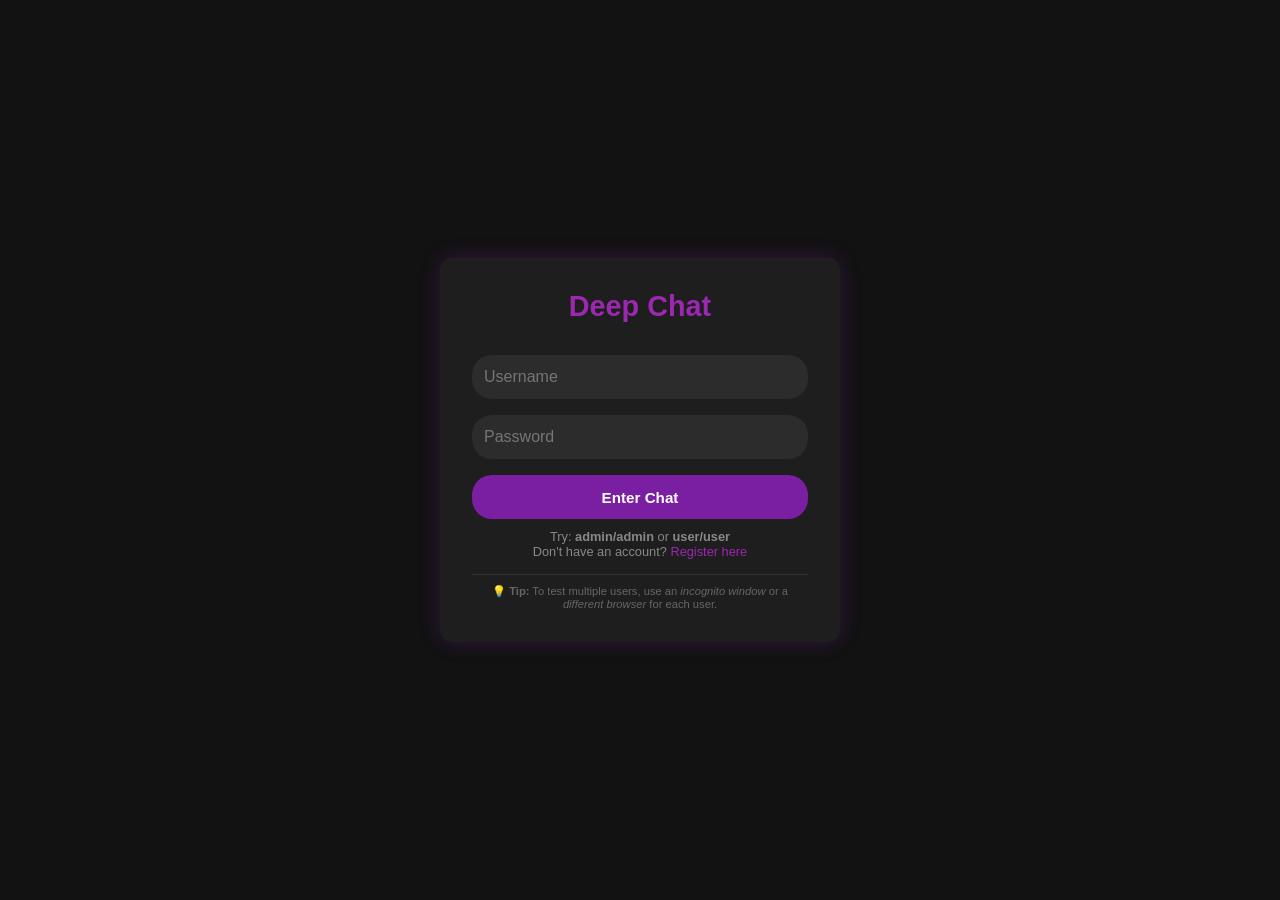
<file: src/main/resources/static/login.html>
<!DOCTYPE html>
<html lang="en">

<head>
    <meta charset="UTF-8">
    <meta name="viewport" content="width=device-width, initial-scale=1.0">
    <title>Login - Deep Chat</title>
    <link rel="stylesheet" href="css/style.css">
</head>

<body>
    <div class="login-container">
        <h2>Deep Chat</h2>
        <div id="message-box"></div>
        <form class="login-form" action="/login" method="post">
            <input type="text" name="username" placeholder="Username" required autocomplete="off">
            <input type="password" name="password" placeholder="Password" required>
            <button type="submit" class="login-btn">Enter Chat</button>
        </form>
        <p style="margin-top: 10px; font-size: 0.8rem; color: #888;">
            Try: <strong>admin/admin</strong> or <strong>user/user</strong> <br>
            Don't have an account? <a href="/register.html"
                style="color: var(--primary-light); text-decoration: none;">Register here</a>
        </p>
        <p style="margin-top: 15px; font-size: 0.7rem; color: #666; border-top: 1px solid #333; padding-top: 10px;">
            💡 <strong>Tip:</strong> To test multiple users, use an <em>incognito window</em> 
            or a <em>different browser</em> for each user.
        </p>
    </div>
    <script>
        // Show messages based on URL parameters
        const urlParams = new URLSearchParams(window.location.search);
        const messageBox = document.getElementById('message-box');
        
        if (urlParams.has('logout')) {
            messageBox.innerHTML = '<div class="alert alert-success">You have been logged out successfully.</div>';
        } else if (urlParams.has('expired')) {
            messageBox.innerHTML = '<div class="alert alert-warning">Your session has expired. Please log in again.</div>';
        } else if (urlParams.has('error')) {
            messageBox.innerHTML = '<div class="alert alert-error">Invalid username or password.</div>';
        } else if (urlParams.has('registered')) {
            messageBox.innerHTML = '<div class="alert alert-success">Registration successful! Please log in.</div>';
        }
    </script>
</body>

</html>
</file>
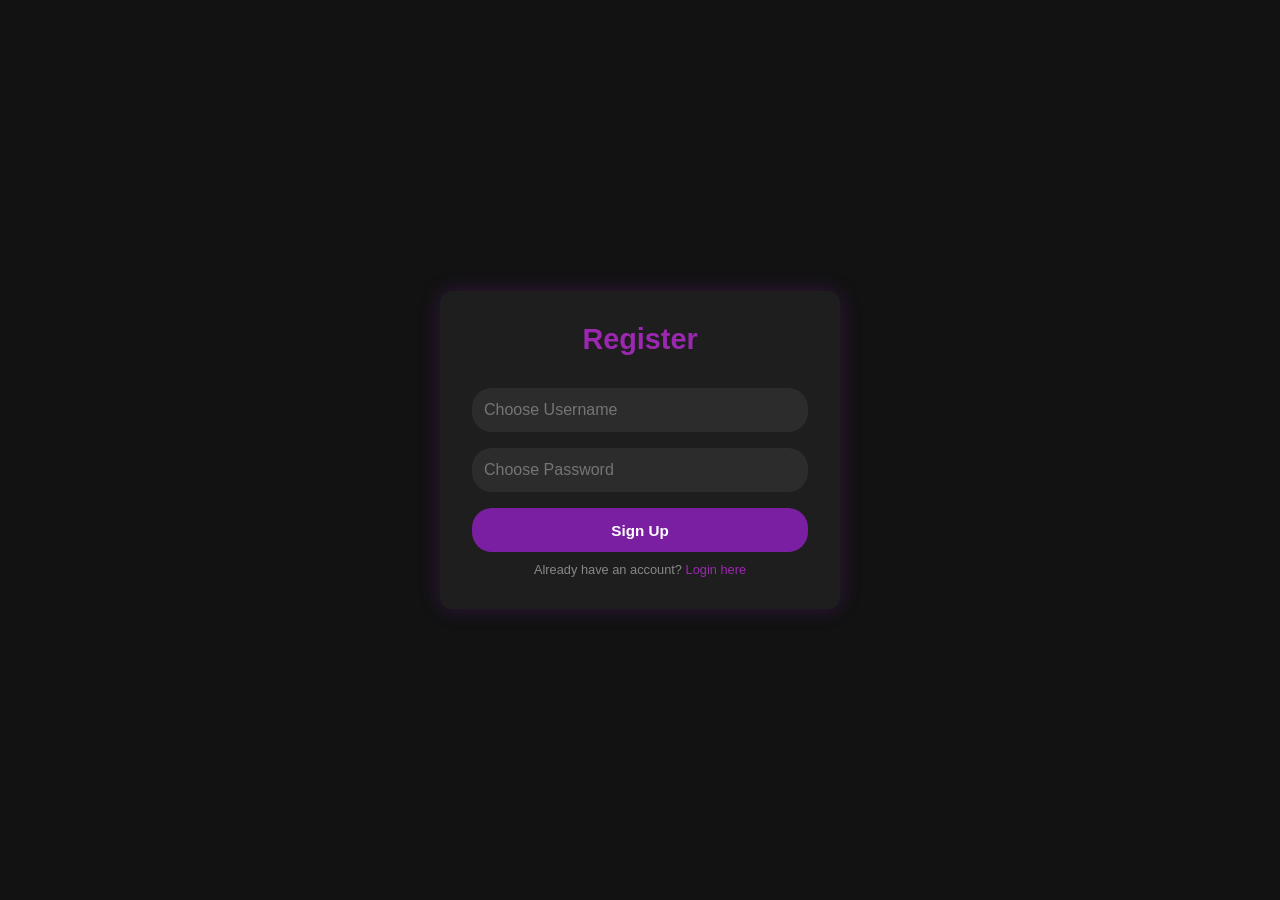
<file: src/main/resources/static/register.html>
<!DOCTYPE html>
<html lang="en">

<head>
    <meta charset="UTF-8">
    <meta name="viewport" content="width=device-width, initial-scale=1.0">
    <title>Register - Deep Chat</title>
    <link rel="stylesheet" href="css/style.css">
</head>

<body>
    <div class="login-container">
        <h2>Register</h2>
        <form class="login-form" action="/register" method="post">
            <input type="text" name="username" placeholder="Choose Username" required autocomplete="off">
            <input type="password" name="password" placeholder="Choose Password" required>
            <button type="submit" class="login-btn">Sign Up</button>
        </form>
        <p style="margin-top: 10px; font-size: 0.8rem; color: #888;">
            Already have an account? <a href="/login.html"
                style="color: var(--primary-light); text-decoration: none;">Login here</a>
        </p>
    </div>
</body>

</html>
</file>
<file: src/main/resources/static/css/style.css>
:root {
    --primary-color: #7b1fa2;
    /* Deep Purple */
    --primary-light: #9c27b0;
    --primary-dark: #4a148c;
    --bg-color: #121212;
    --bg-secondary: #1e1e1e;
    --bg-tertiary: #2c2c2c;
    --text-primary: #ffffff;
    --text-secondary: #b0b0b0;
    --message-incoming: #2c2c2c;
    --message-outgoing: #7b1fa2;
    --online-color: #4caf50;
    --offline-color: #9e9e9e;
    --border-radius: 12px;
}

* {
    box-sizing: border-box;
    margin: 0;
    padding: 0;
    font-family: -apple-system, BlinkMacSystemFont, 'Segoe UI', Tahoma, Geneva, Verdana, sans-serif;
    -webkit-tap-highlight-color: transparent;
    -webkit-touch-callout: none;
}

html {
    width: 100%;
    height: 100%;
    -webkit-user-select: none;
    user-select: none;
}

body {
    background-color: var(--bg-color);
    color: var(--text-primary);
    width: 100%;
    height: 100%;
    height: 100vh;
    max-height: 100vh;
    overflow: hidden;
    display: flex;
    justify-content: center;
    align-items: center;
    -webkit-font-smoothing: antialiased;
    -webkit-text-size-adjust: 100%;
    position: fixed;
}

#app-container {
    display: flex;
    width: 100%;
    height: 100%;
    max-width: 100%;
    background-color: var(--bg-secondary);
    box-shadow: 0 0 20px rgba(0, 0, 0, 0.5);
    overflow: hidden;
}

/* Sidebar */
.sidebar {
    width: 250px;
    background-color: var(--bg-secondary);
    border-right: 1px solid var(--bg-tertiary);
    display: flex;
    flex-direction: column;
    padding: 1rem;
}

.profile-section {
    display: flex;
    align-items: center;
    padding-bottom: 1rem;
    border-bottom: 1px solid var(--bg-tertiary);
    margin-bottom: 1rem;
}

.avatar {
    width: 40px;
    height: 40px;
    border-radius: 50%;
    margin-right: 10px;
    background-color: var(--primary-light);
}

.username {
    font-weight: bold;
}

.channels-list {
    flex-grow: 1;
    overflow-y: auto;
}

.channel-item {
    padding: 10px;
    margin-bottom: 5px;
    border-radius: var(--border-radius);
    cursor: pointer;
    color: var(--text-secondary);
    transition: background 0.2s;
}

.channel-item:hover,
.channel-item.active {
    background-color: var(--bg-tertiary);
    color: var(--text-primary);
}

.channel-item.active {
    border-left: 3px solid var(--primary-light);
}

/* Chat Area */
.chat-area {
    flex-grow: 1;
    display: flex;
    flex-direction: column;
    background-color: var(--bg-color);
}

.chat-header {
    padding: 1rem;
    border-bottom: 1px solid var(--bg-tertiary);
    font-weight: bold;
    font-size: 1.2rem;
    display: flex;
    justify-content: space-between;
    align-items: center;
}

.chat-messages {
    flex-grow: 1;
    padding: 1rem;
    overflow-y: auto;
    display: flex;
    flex-direction: column;
    gap: 1rem;
}

.message {
    display: flex;
    align-items: flex-start;
    max-width: 70%;
}

.message.outgoing {
    align-self: flex-end;
    flex-direction: row-reverse;
}

.message-content {
    background-color: var(--message-incoming);
    padding: 10px 15px;
    border-radius: var(--border-radius);
    border-top-left-radius: 2px;
    position: relative;
    box-shadow: 0 2px 5px rgba(0, 0, 0, 0.1);
}

.message.outgoing .message-content {
    background-color: var(--message-outgoing);
    border-top-left-radius: var(--border-radius);
    border-top-right-radius: 2px;
}

.message-meta {
    font-size: 0.75rem;
    color: var(--text-secondary);
    margin-bottom: 3px;
    display: block;
}

.message.outgoing .message-meta {
    text-align: right;
}

/* Input Area */
.chat-input-area {
    padding: 1rem;
    background-color: var(--bg-secondary);
    display: flex;
    align-items: center;
    gap: 10px;
}

input[type="text"] {
    flex-grow: 1;
    padding: 12px;
    border-radius: 20px;
    border: none;
    background-color: var(--bg-tertiary);
    color: var(--text-primary);
    outline: none;
    font-size: 16px;
    -webkit-appearance: none;
    appearance: none;
    min-height: 44px;
}

button.send-btn {
    background-color: var(--primary-color);
    color: white;
    border: none;
    padding: 10px 15px;
    border-radius: 50%;
    cursor: pointer;
    transition: transform 0.2s;
    display: flex;
    align-items: center;
    justify-content: center;
    min-width: 44px;
    min-height: 44px;
    flex-shrink: 0;
    -webkit-appearance: none;
    appearance: none;
}

button.send-btn:hover {
    background-color: var(--primary-light);
    transform: scale(1.1);
}

/* Login Page */
.login-container {
    background-color: var(--bg-secondary);
    padding: 2rem;
    border-radius: var(--border-radius);
    box-shadow: 0 0 20px rgba(123, 31, 162, 0.3);
    width: 350px;
    max-width: 90%;
    text-align: center;
    max-height: 90vh;
    overflow-y: auto;
    -webkit-overflow-scrolling: touch;
}

.login-container h2 {
    color: var(--primary-light);
    margin-bottom: 2rem;
    font-size: 1.8rem;
}

.login-form input {
    width: 100%;
    margin-bottom: 1rem;
    background-color: var(--bg-tertiary);
    border: none;
    padding: 12px;
    border-radius: 20px;
    color: var(--text-primary);
    outline: none;
    font-size: 16px;
    -webkit-appearance: none;
    appearance: none;
    min-height: 44px;
}

.login-btn {
    width: 100%;
    padding: 12px;
    background-color: var(--primary-color);
    color: white;
    border: none;
    border-radius: 20px;
    cursor: pointer;
    font-weight: bold;
    font-size: 0.95rem;
    min-height: 44px;
    -webkit-appearance: none;
    appearance: none;
}

/* Responsive */
@media (max-width: 768px) {
    html, body {
        width: 100%;
        height: 100%;
        max-height: 100vh;
        overflow: hidden;
        position: fixed;
    }

    body {
        height: 100vh;
        height: 100dvh;
    }

    #app-container {
        flex-direction: column;
        position: relative;
        width: 100%;
        height: 100%;
        max-height: 100vh;
    }

    /* Mobile Sidebar - Slide-in Menu */
    .sidebar {
        position: fixed;
        top: 0;
        left: -280px;
        width: 280px;
        height: 100%;
        max-height: 100vh;
        z-index: 1000;
        transition: left 0.3s ease;
        padding: 1rem;
        border-right: 1px solid var(--bg-tertiary);
        overflow-y: auto;
        -webkit-overflow-scrolling: touch;
    }

    .sidebar.open {
        left: 0;
    }

    /* Overlay when sidebar is open */
    .sidebar-overlay {
        display: none;
        position: fixed;
        top: 0;
        left: 0;
        width: 100%;
        height: 100%;
        background: rgba(0, 0, 0, 0.5);
        z-index: 999;
    }

    .sidebar-overlay.active {
        display: block;
    }

    /* Mobile Header with Menu Button */
    .chat-header {
        padding: 0.75rem 1rem;
        font-size: 1rem;
        min-height: 44px;
        display: flex;
        align-items: center;
        gap: 10px;
    }

    .menu-btn {
        display: flex !important;
        background: none;
        border: none;
        color: var(--text-primary);
        font-size: 1.5rem;
        cursor: pointer;
        padding: 8px;
        margin-right: 10px;
        min-width: 44px;
        min-height: 44px;
        align-items: center;
        justify-content: center;
        -webkit-user-select: none;
        user-select: none;
        flex-shrink: 0;
    }

    /* Chat Area Full Width */
    .chat-area {
        width: 100%;
        height: 100%;
        display: flex;
        flex-direction: column;
        overflow: hidden;
    }

    /* Messages */
    .chat-messages {
        padding: 0.75rem;
        gap: 0.75rem;
        overflow-y: auto;
        -webkit-overflow-scrolling: touch;
        flex: 1;
    }

    .message {
        max-width: 85%;
        word-wrap: break-word;
        word-break: break-word;
    }

    .message-content {
        padding: 8px 12px;
        font-size: 0.9rem;
        line-height: 1.4;
    }

    /* Input Area */
    .chat-input-area {
        padding: 0.75rem;
        gap: 8px;
        background-color: var(--bg-secondary);
        flex-shrink: 0;
        min-height: 44px;
        display: flex;
        align-items: center;
    }

    input[type="text"] {
        padding: 10px 15px;
        font-size: 16px;
        min-height: 44px;
        -webkit-appearance: none;
        appearance: none;
    }

    button.send-btn {
        padding: 8px;
        min-width: 44px;
        min-height: 44px;
        flex-shrink: 0;
    }

    /* Profile Section in Sidebar */
    .profile-section {
        padding: 12px;
    }

    .avatar {
        width: 36px;
        height: 36px;
    }

    .user-info .username {
        font-size: 0.9rem;
    }

    /* Channel Items */
    .channel-item {
        padding: 12px;
        font-size: 0.95rem;
        min-height: 44px;
        display: flex;
        align-items: center;
    }

    /* Online Users */
    .online-users {
        max-height: 150px;
        overflow-y: auto;
        -webkit-overflow-scrolling: touch;
    }

    /* Close button in sidebar */
    .sidebar-close {
        display: block !important;
        position: absolute;
        top: 10px;
        right: 10px;
        background: none;
        border: none;
        color: var(--text-secondary);
        font-size: 1.5rem;
        cursor: pointer;
        padding: 8px;
        min-width: 44px;
        min-height: 44px;
        z-index: 1001;
    }

    /* Login Container Mobile */
    .login-container {
        width: 95%;
        max-width: 100%;
        padding: 1.5rem;
        max-height: 100vh;
        overflow-y: auto;
        -webkit-overflow-scrolling: touch;
    }
}

/* Extra small devices */
@media (max-width: 480px) {
    body {
        height: 100vh;
        height: 100dvh;
    }

    #app-container {
        width: 100%;
        height: 100%;
    }

    .login-container {
        width: 95%;
        padding: 1.5rem;
        margin: 10px;
        max-height: 100vh;
        overflow-y: auto;
        -webkit-overflow-scrolling: touch;
    }

    .login-container h2 {
        font-size: 1.5rem;
        margin-bottom: 1.5rem;
    }

    .login-form input {
        padding: 12px;
        font-size: 16px;
        -webkit-appearance: none;
        appearance: none;
        min-height: 44px;
    }

    .login-btn, .google-btn {
        padding: 12px;
        font-size: 0.95rem;
        min-height: 44px;
        -webkit-appearance: none;
        appearance: none;
    }

    .message {
        max-width: 90%;
    }

    .chat-header {
        font-size: 0.9rem;
        min-height: 50px;
    }

    .sidebar {
        width: 260px;
        left: -260px;
    }

    .sidebar.open {
        left: 0;
    }

    .chat-input-area {
        min-height: 50px;
    }

    .online-user {
        min-height: 40px;
        padding: 8px 10px;
    }
}

/* Desktop - Hide mobile elements */
@media (min-width: 769px) {
    .menu-btn,
    .sidebar-close,
    .sidebar-overlay {
        display: none !important;
    }

    .sidebar {
        position: relative;
        left: 0;
        width: 250px;
    }
}

/* Compatibility fixes for older Android devices */
@media (max-width: 480px) and (hover: none) {
    /* Android devices with touch - remove hover effects that don't work well */
    button:hover {
        opacity: 0.8;
    }
    
    .channel-item:hover {
        background-color: var(--bg-tertiary);
    }
}

/* Fix for notched phones (iPhone X and similar) */
@supports (padding: max(0px)) {
    body {
        padding-left: max(1rem, env(safe-area-inset-left));
        padding-right: max(1rem, env(safe-area-inset-right));
    }
    
    @media (max-width: 768px) {
        .sidebar {
            padding-left: max(1rem, env(safe-area-inset-left));
            padding-right: max(1rem, env(safe-area-inset-right));
        }
        
        .chat-input-area {
            padding-bottom: max(1rem, env(safe-area-inset-bottom));
        }
    }
}

/* Prevent double-tap zoom */
input, button, select, textarea {
    -webkit-touch-callout: none;
}

/* Ensure text inputs don't zoom on focus (iOS) */
@media screen and (-webkit-min-device-pixel-ratio: 0) {
    input[type="text"],
    input[type="email"],
    input[type="password"],
    textarea {
        font-size: 16px !important;
    }
}

/* Fix for browsers that don't support 100dvh */
@supports not (height: 100dvh) {
    html, body {
        height: 100%;
    }
}

/* Logout Button */
.logout-form {
    display: inline-block;
    margin-left: 10px;
}

.logout-btn {
    background: none;
    border: none;
    color: #a0a0a0;
    cursor: pointer;
    font-size: 1.2rem;
    transition: color 0.3s;
    padding: 8px;
    min-width: 44px;
    min-height: 44px;
    display: flex;
    align-items: center;
    justify-content: center;
    -webkit-user-select: none;
    user-select: none;
}

.logout-btn:hover {
    color: #ff4444;
}

/* Alert Messages */
.alert {
    padding: 12px 16px;
    border-radius: 8px;
    margin-bottom: 15px;
    font-size: 0.9rem;
    text-align: center;
}

.alert-success {
    background-color: rgba(76, 175, 80, 0.2);
    color: #4caf50;
    border: 1px solid rgba(76, 175, 80, 0.3);
}

.alert-warning {
    background-color: rgba(255, 193, 7, 0.2);
    color: #ffc107;
    border: 1px solid rgba(255, 193, 7, 0.3);
}

.alert-error {
    background-color: rgba(244, 67, 54, 0.2);
    color: #f44336;
    border: 1px solid rgba(244, 67, 54, 0.3);
}

#message-box {
    width: 100%;
    max-width: 300px;
}

/* Profile Section - Improved */
.profile-section {
    display: flex;
    align-items: center;
    padding: 15px;
    border-bottom: 1px solid var(--bg-tertiary);
    margin-bottom: 1rem;
    background-color: var(--bg-secondary);
    gap: 10px;
}

.user-info {
    flex-grow: 1;
    display: flex;
    flex-direction: column;
}

.user-info .username {
    font-weight: bold;
    font-size: 0.95rem;
}

.user-status {
    font-size: 0.75rem;
    color: var(--online-color);
}

/* Google Sign In Button */
.google-btn {
    width: 100%;
    padding: 12px;
    background-color: #fff;
    color: #333;
    border: 1px solid #ddd;
    border-radius: 20px;
    cursor: pointer;
    font-weight: 500;
    display: flex;
    align-items: center;
    justify-content: center;
    transition: background-color 0.2s;
    font-size: 0.95rem;
    min-height: 44px;
    -webkit-appearance: none;
    appearance: none;
}

.google-btn:hover {
    background-color: #f5f5f5;
}

/* Online Users List */
.online-users {
    margin-top: auto;
    padding-top: 1rem;
    border-top: 1px solid var(--bg-tertiary);
}

.online-users h3 {
    font-size: 0.85rem;
    color: var(--text-secondary);
    margin-bottom: 10px;
}

.online-user {
    display: flex;
    align-items: center;
    gap: 8px;
    padding: 5px 10px;
    font-size: 0.85rem;
    color: var(--text-secondary);
}

.status-dot {
    width: 8px;
    height: 8px;
    border-radius: 50%;
    display: inline-block;
}

.status-dot.online {
    background-color: var(--online-color);
}

.status-dot.offline {
    background-color: var(--offline-color);
}

.status-dot.away {
    background-color: #ffc107;
}

/* System Messages */
.system-message {
    text-align: center;
    color: var(--text-secondary);
    font-size: 0.8rem;
    padding: 5px;
    margin: 10px 0;
}

/* Avatar Image */
.avatar {
    width: 40px;
    height: 40px;
    border-radius: 50%;
    object-fit: cover;
    background-color: var(--primary-light);
}

/* Alert info style */
.alert-info {
    background-color: rgba(33, 150, 243, 0.2);
    color: #2196F3;
    border: 1px solid rgba(33, 150, 243, 0.3);
}

/* Login container adjustments for Firebase */
.login-container {
    max-width: 400px;
    width: 90%;
}
</file>
